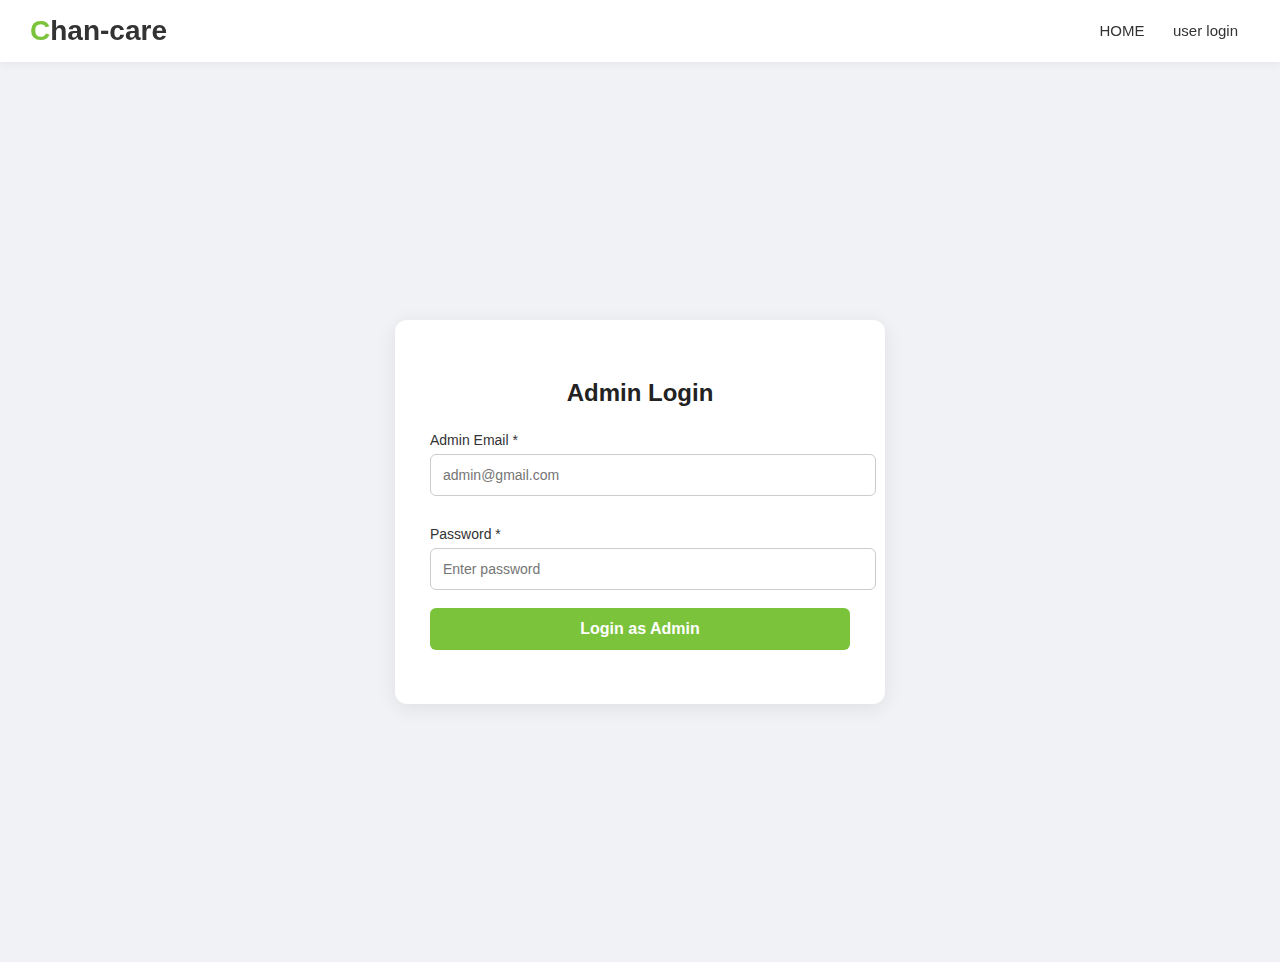
<file: admin.html>
<!DOCTYPE html>
<html lang="en">
<head>
  <meta charset="UTF-8" />
  <meta name="viewport" content="width=device-width, initial-scale=1.0"/>
  <title>Admin Login | Chan-care</title>
  <link rel="stylesheet" href="index.css" />
  <link rel="stylesheet" href="login.css" />
</head>
<body>

  <header>
    <div class="logo"><span>C</span>han-care</div>
    <nav>
      <a href="index.html">HOME</a>
      <a href="register.html">user login</a>
    </nav>
  </header>

  <main class="login-wrapper">
    <div class="form-container">
      <h2>Admin Login</h2>
      <form id="adminLoginForm">
        <label for="adminEmail">Admin Email *</label>
        <input type="email" id="adminEmail" placeholder="admin@gmail.com" required />

        <label for="adminPassword">Password *</label>
        <input type="password" id="adminPassword" placeholder="Enter password" required />

        <button type="submit">Login as Admin</button>
        <p class="message" id="adminMessage"></p>
      </form>
    </div>
  </main>

  <script>
    // Auto-create the admin if not exists
    const adminUser = {
      firstName: "Admin",
      lastName: "User",
      email: "admin@gmail.com",
      password: "admin123",
      isAdmin: true
    };

    let users = JSON.parse(localStorage.getItem("users")) || [];
    const adminExists = users.some(user => user.email === adminUser.email);
    if (!adminExists) {
      users.push(adminUser);
      localStorage.setItem("users", JSON.stringify(users));
    }

    // Handle admin login
    document.getElementById("adminLoginForm").addEventListener("submit", function (e) {
      e.preventDefault();
      const email = document.getElementById("adminEmail").value.trim();
      const password = document.getElementById("adminPassword").value.trim();
      const users = JSON.parse(localStorage.getItem("users")) || [];

      const admin = users.find(user => user.email === email && user.password === password && user.isAdmin);

      if (admin) {
        localStorage.setItem("loggedInUser", JSON.stringify(admin));
        window.location.href = "history.html";
      } else {
        document.getElementById("adminMessage").textContent = "Invalid admin credentials.";
      }
    });
  </script>

</body>
</html>
</file>
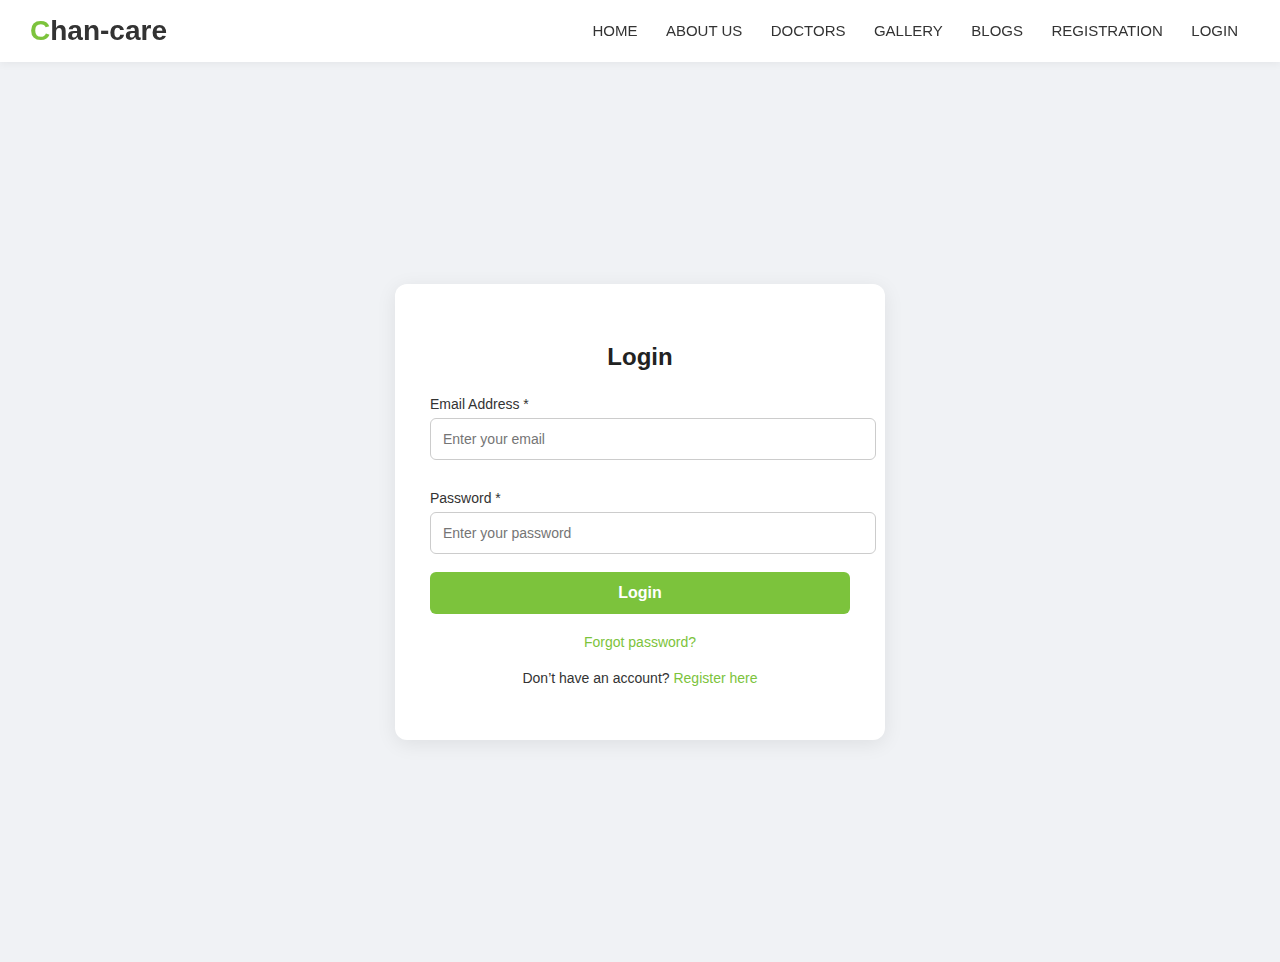
<file: login.html>
<!DOCTYPE html>
<html lang="en">
<head>
  <meta charset="UTF-8" />
  <meta name="viewport" content="width=device-width, initial-scale=1.0"/>
  <title>Chan-care | Login</title>
  <link rel="stylesheet" href="index.css">
  <link rel="stylesheet" href="login.css">
</head>
<body>

  <!-- Navbar/Header -->
  <header>
    <div class="logo"><span>C</span>han-care</div>
    <nav>
      <a href="index.html">HOME</a>
      <a href="about.html">ABOUT US</a>
      <a href="admin.html">DOCTORS</a>
      <a href="gallery.html">GALLERY</a>
      <a href="blog.html">BLOGS</a>
 
      <a href="register.html">REGISTRATION</a>
      <a href="login.html">LOGIN</a>
    </nav>
  </header>

  <!-- Page Content -->
  <main class="login-wrapper">
    <div class="form-container">
      <!-- Login Form -->
      <div id="loginSection">
        <h2>Login</h2>
        <form id="loginForm">
          <label for="email">Email Address *</label>
          <input type="email" id="email" placeholder="Enter your email" required />

          <label for="password">Password *</label>
          <input type="password" id="password" placeholder="Enter your password" required />

          <button type="submit">Login</button>
          <p class="message" id="message"></p>
        </form>

        <p class="link">
          <a href="#" id="forgotLink">Forgot password?</a>
        </p>

        <p class="link">
          Don’t have an account? <a href="register.html">Register here</a>
        </p>
      </div>

      <!-- Forgot/Reset Password Section -->
      <div id="resetSection" style="display: none;">
        <h2>Reset Password</h2>
        <form id="resetForm">
          <div id="otpArea" style="display: none;">
            <p>Your OTP is: <strong id="otpDisplay"></strong></p>

            <label for="otp">Enter OTP</label>
            <input type="text" id="otp" placeholder="123456" required />

            <label for="newPassword">New Password</label>
            <input type="password" id="newPassword" placeholder="New password" required />

            <button type="submit">Reset Password</button>
          </div>
        </form>

        <p class="link">
          <a href="login.html" id="backToLogin">Back to Login</a>
        </p>
      </div>
    </div>
  </main>

  <script src="login.js"></script>
</body>
</html>
</file>
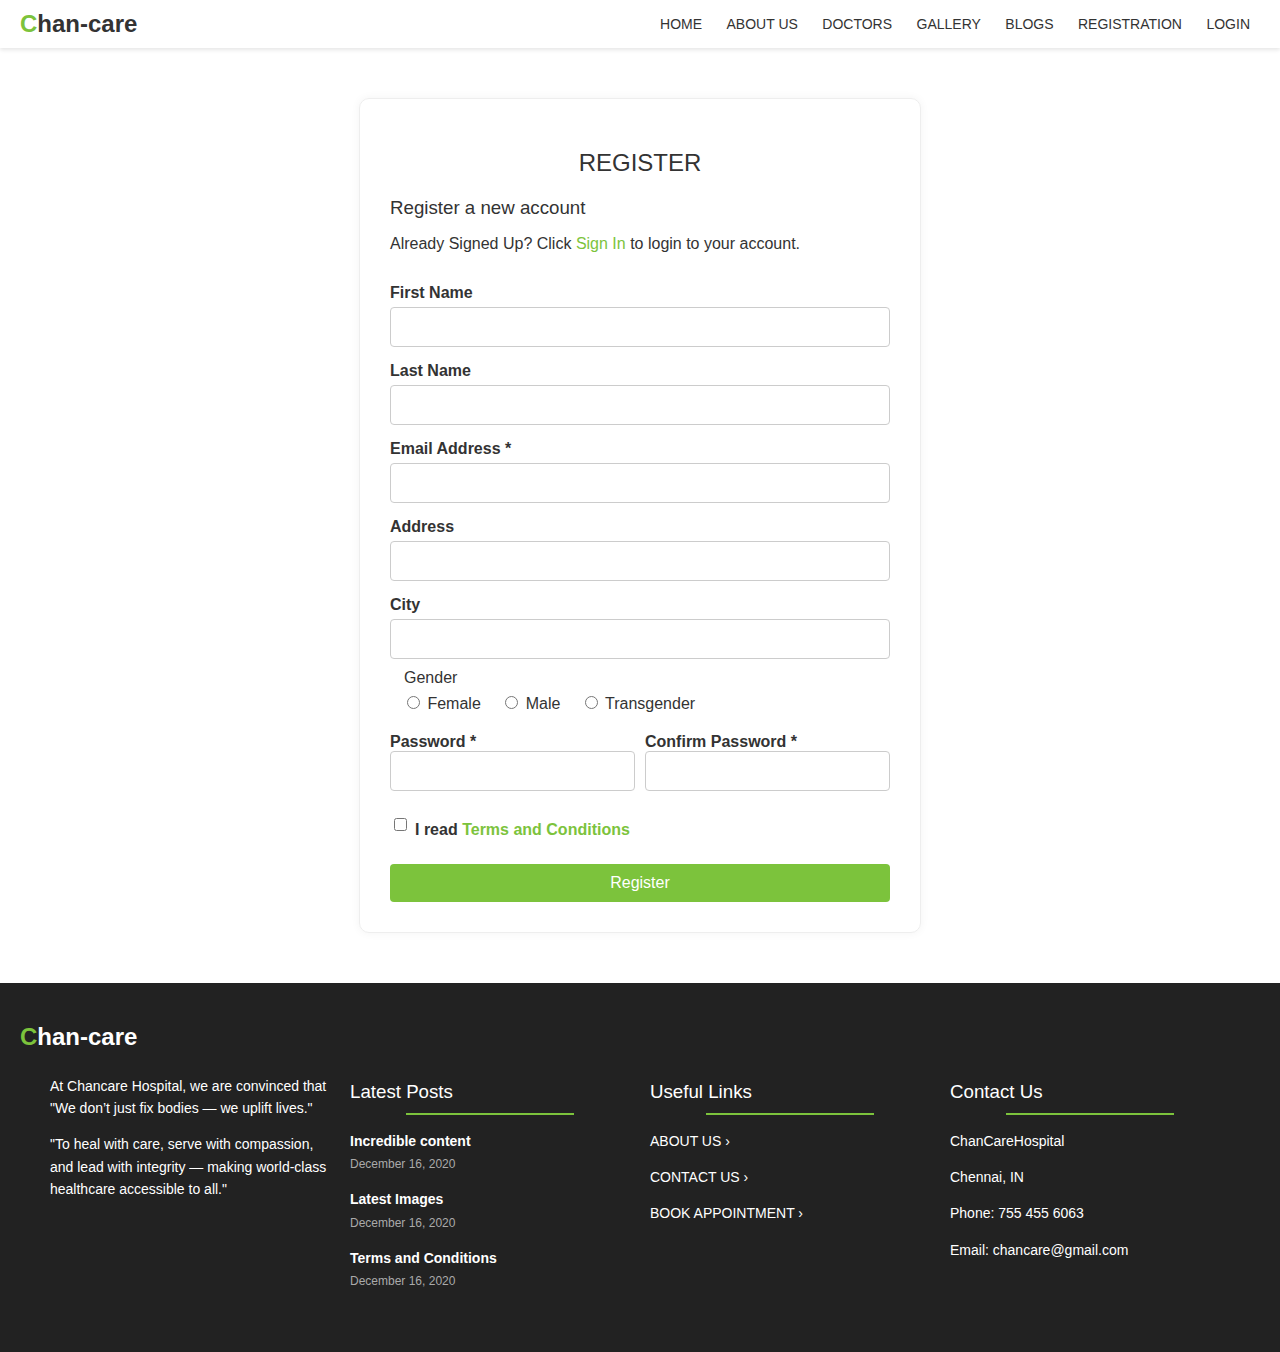
<file: register.html>
<!DOCTYPE html>
<html lang="en">
<head>
  <meta charset="UTF-8" />
  <meta name="viewport" content="width=device-width, initial-scale=1.0"/>
  <title>Register | Chan-care</title>
  <link rel="stylesheet" href="index.css">
  <link rel="stylesheet" href="register.css">
</head>
<body>
  <header>
    <div class="logo"><span>C</span>han-care</div>
    <nav>
      <a href="index.html">HOME</a>
      <a href="about.css">ABOUT US</a>
      <a href="admin.html">DOCTORS</a>
      <a href="gallery.html">GALLERY</a>
      <a href="blog.html">BLOGS</a>
      <a href="register.html">REGISTRATION</a>
      <a href="login.html">LOGIN</a>
    </nav>
  </header>

  <div class="form-container">
    <h2>REGISTER</h2>
    <h3>Register a new account</h3>
    <p>Already Signed Up? Click <a href="login.html" class="signin-link">Sign In</a> to login to your account.</p>
    
    <form id="registerForm">

      <label for="first_name">First Name</label>
      <input type="text" id="first_name" name="first_name" required />

      <label for="last_name">Last Name</label>
      <input type="text" id="last_name" name="last_name" required />

      <label for="email">Email Address *</label>
      <input type="email" id="email" name="email" required />

      <label for="address">Address</label>
      <input type="text" id="address" name="address" required />

      <label for="city">City</label>
      <input type="text" id="city" name="city" required />

      <fieldset class="gender-group">
        <legend>Gender</legend>
        <label><input type="radio" name="gender" value="Female" required /> Female</label>
        <label><input type="radio" name="gender" value="Male" /> Male</label>
        <label><input type="radio" name="gender" value="Transgender" /> Transgender</label>
      </fieldset>
      
      <div class="password-group">
        <div>
          <label for="password">Password *</label>
          <input type="password" id="password" name="password" required />
        </div>
        <div>
          <label for="confirmPassword">Confirm Password *</label>
          <input type="password" id="confirmPassword" name="confirmPassword" required />
        </div>
      </div>

      <div class="checkbox">
        <input type="checkbox" id="terms" required />
        <label for="terms">I read <a href="terms.html" class="terms">Terms and Conditions</a></label>
      </div>

      <button type="submit">Register</button>
    </form>
  </div>

  <footer>
    <div class="logo"><span>C</span>han-care</div>
    <div class="footer-container">
      <div class="footer-box">
        <p>
          At Chancare Hospital, we are convinced that "We don’t just fix bodies — we uplift lives."
        </p>
        <p>
          "To heal with care, serve with compassion, and lead with integrity — making world-class healthcare accessible to all."
        </p>
      </div>

      <div class="footer-box">
        <h3>Latest Posts</h3>
        <hr />
        <p><strong>Incredible content</strong><br><span>December 16, 2020</span></p>
        <p><strong>Latest Images</strong><br><span>December 16, 2020</span></p>
        <p><strong>Terms and Conditions</strong><br><span>December 16, 2020</span></p>
      </div>

      <div class="footer-box">
        <h3>Useful Links</h3>
        <hr />
        <p>ABOUT US &#8250;</p>
        <p>CONTACT US &#8250;</p>
        <p>BOOK APPOINTMENT &#8250;</p>
      </div>

      <div class="footer-box">
        <h3>Contact Us</h3>
        <hr />
        <p>ChanCareHospital</p>
        <p>Chennai, IN</p>
        <p>Phone: 755 455 6063</p>
        <p>Email: chancare@gmail.com</p>
      </div>
    </div>
  </footer>

  <!-- External JS -->
  <script src="register.js"></script>
  
</body>
</html>
</file>
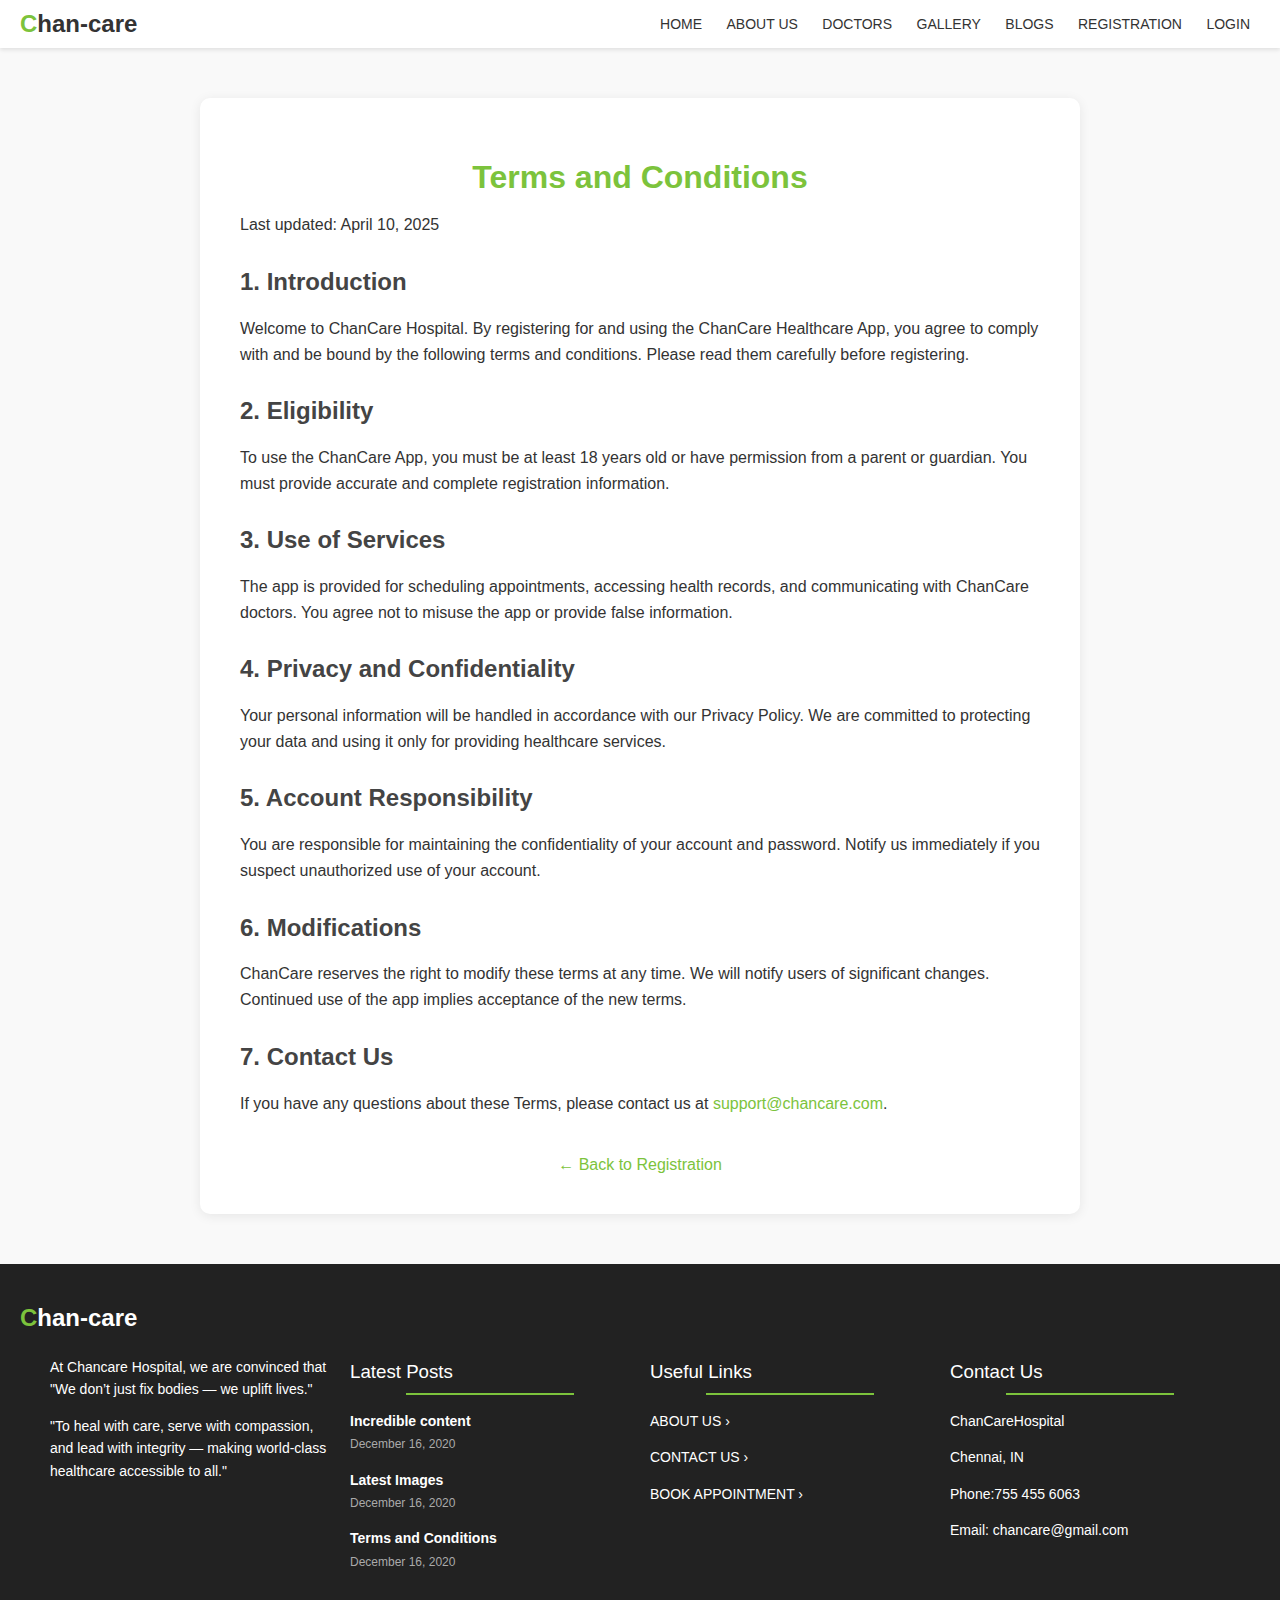
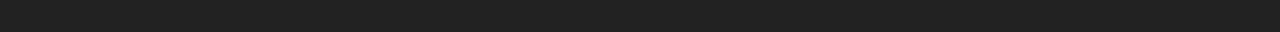
<file: terms.html>
<!DOCTYPE html>
<html lang="en">
<head>
  <meta charset="UTF-8" />
  <meta name="viewport" content="width=device-width, initial-scale=1.0"/>
  <title>Unity Page</title>
  <link rel="stylesheet" href="index.css">
</head>
<body>
  <header>
    <div class="logo"><span>C</span>han-care</div>
    <nav>
      <a href="index.html">HOME</a>
      <a href="about.html">ABOUT US</a>
      <a href="admin.html">DOCTORS</a>
      <a href="gallery.html">GALLERY</a>
      <a href="blog.html">BLOGS</a>
  
      <a href="register.html">REGISTRATION</a>
      <a href="login.html">LOGIN</a>
     
    </nav>
  </header>
  <link rel="stylesheet" href="terms.css" />
</head>
<body>
  <div class="terms-container">
    <h1>Terms and Conditions</h1>
    <p>Last updated: April 10, 2025</p>

    <section>
      <h2>1. Introduction</h2>
      <p>
        Welcome to ChanCare Hospital. By registering for and using the ChanCare Healthcare App, you agree to comply with and be bound by the following terms and conditions. Please read them carefully before registering.
      </p>
    </section>

    <section>
      <h2>2. Eligibility</h2>
      <p>
        To use the ChanCare App, you must be at least 18 years old or have permission from a parent or guardian. You must provide accurate and complete registration information.
      </p>
    </section>

    <section>
      <h2>3. Use of Services</h2>
      <p>
        The app is provided for scheduling appointments, accessing health records, and communicating with ChanCare doctors. You agree not to misuse the app or provide false information.
      </p>
    </section>

    <section>
      <h2>4. Privacy and Confidentiality</h2>
      <p>
        Your personal information will be handled in accordance with our Privacy Policy. We are committed to protecting your data and using it only for providing healthcare services.
      </p>
    </section>

    <section>
      <h2>5. Account Responsibility</h2>
      <p>
        You are responsible for maintaining the confidentiality of your account and password. Notify us immediately if you suspect unauthorized use of your account.
      </p>
    </section>

    <section>
      <h2>6. Modifications</h2>
      <p>
        ChanCare reserves the right to modify these terms at any time. We will notify users of significant changes. Continued use of the app implies acceptance of the new terms.
      </p>
    </section>

    <section>
      <h2>7. Contact Us</h2>
      <p>
        If you have any questions about these Terms, please contact us at <a href="mailto:support@chancare.com">support@chancare.com</a>.
      </p>
    </section>

    <div class="back-link">
      <a href="register.html">&larr; Back to Registration</a>
    </div>
  </div>



  <footer>
    <div class="logo"><span>C</span>han-care</div>
    <div class="footer-container">
      <div class="footer-box">
        <p>
          At Chancare Hospital, we are convinced that "We don’t just fix bodies — we uplift lives."
        </p>
        <p>
            "To heal with care, serve with compassion, and lead with integrity — making world-class healthcare accessible to all."
        </p>
      </div>
  
      <div class="footer-box">
        <h3>Latest Posts</h3>
        <hr />
        <p><strong>Incredible content</strong><br><span>December 16, 2020</span></p>
        <p><strong>Latest Images</strong><br><span>December 16, 2020</span></p>
        <p><strong>Terms and Conditions</strong><br><span>December 16, 2020</span></p>
      </div>
  
      <div class="footer-box">
        <h3>Useful Links</h3>
        <hr />
        <p>ABOUT US &#8250;</p>
        <p>CONTACT US &#8250;</p>
        <p>BOOK APPOINTMENT &#8250;</p>
      </div>
  
      <div class="footer-box">
        <h3>Contact Us</h3>
        <hr />
        <p>ChanCareHospital</p>
        <p>Chennai, IN</p>
        <p>Phone:755 455 6063</p>
        <p>Email: chancare@gmail.com</p>
      </div>
    </div>
  </footer>
  
</body>
</html>
</file>
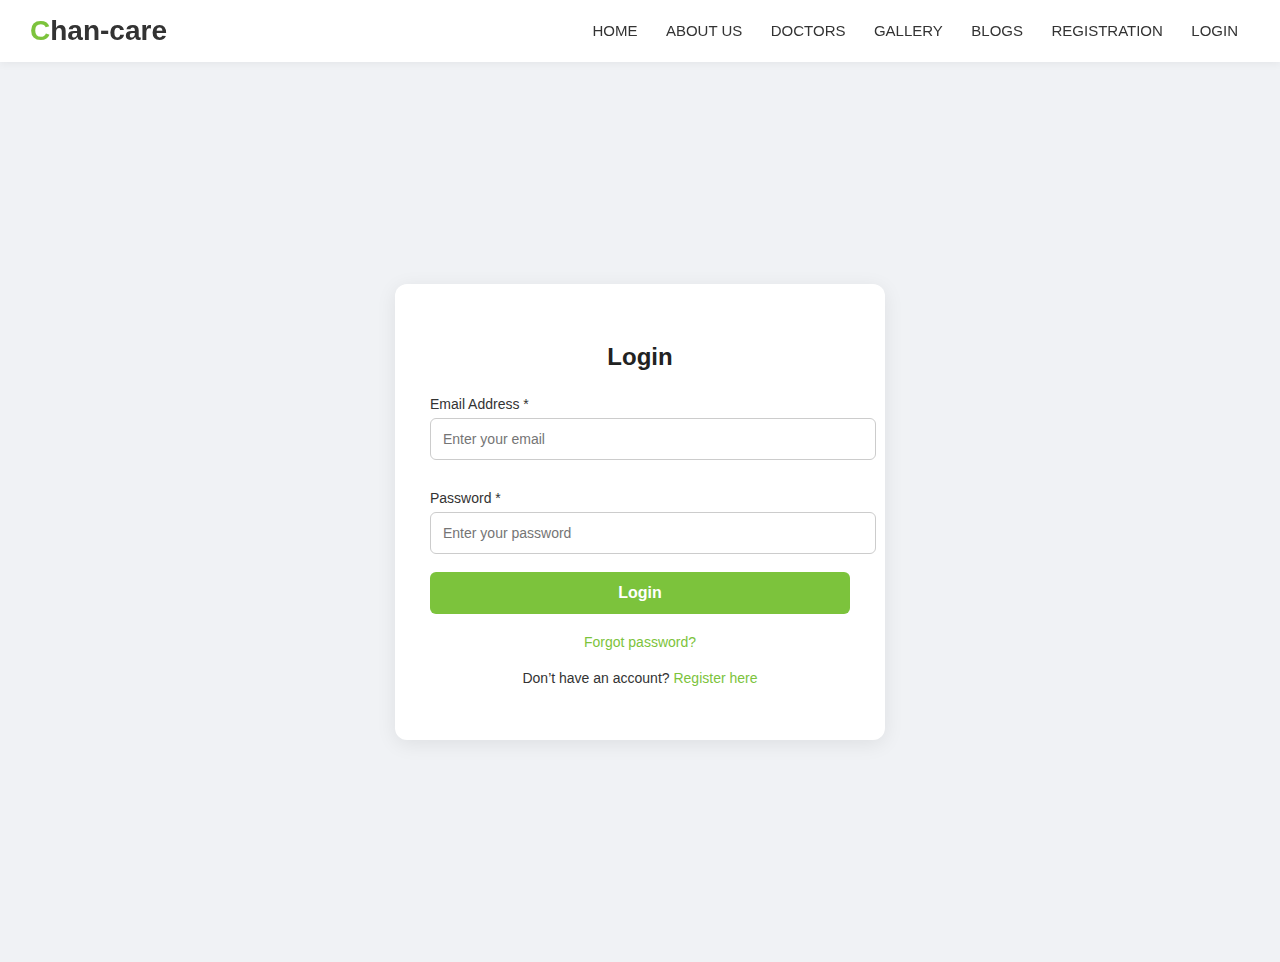
<file: updateuser.html>
<!DOCTYPE html>
<html lang="en">
<head>
  <meta charset="UTF-8" />
  <meta name="viewport" content="width=device-width, initial-scale=1.0"/>
  <title>User | Edit Profile</title>
  <link rel="stylesheet" href="profile.css" />
</head>
<body>
  <div class="wrapper">

    <!-- Sidebar -->
    <aside class="sidebar">
      <h2>Chan-care</h2>
      <ul>
        <li><a href="updateuser.html">profile update</a></li>
        <li><a href="appointment.html">Book Appointment</a></li>
        <li><a href="history.html">Appointment History</a></li>
        <li><a href="history.html">Medical History</a></li>
      </ul>
    </aside>

    <!-- Main Content -->
    <main class="content">
      <header class="top-bar">
        <div id="user-email">User</div>
      </header>

      <!-- Profile Card -->
      <div class="profile-box">
        <h3>User's Profile</h3>
        <p><strong>Profile Reg. Date:</strong> <span id="regDate">2024-01-26</span></p>
        <p><strong>Profile Last Update:</strong> <span id="updateDate">2024-01-26</span></p>
        
        <form id="profileForm">
            <label>User Name</label>
            <input type="text" id="userName" disabled />
          
            <label>Address</label>
            <textarea id="address" disabled></textarea>
          
            <label>City</label>
            <input type="text" id="city" disabled />
          
            <label>Gender</label>
            <input type="text" id="gender" disabled />
          
            <label>User Email</label>
            <input type="email" id="email" disabled />
          </form>
          
          <div class="buttons">
            <button type="button" id="editBtn">Edit</button>
            <button type="submit" id="saveBtn" style="display:none;">Save</button>
          </div>
        </form>
      </div>
    </main>
  </div>

  <!-- ✅ Link to your JS file at the end -->
  <script src="profile.js"></script>
</body>
</html>
</file>
<file: index.css>
body {
    margin: 0;
    font-family: Arial, sans-serif;
  }
  
  header {
    background: white;
    padding: 10px 20px;
    display: flex;
    justify-content: space-between;
    align-items: center;
    box-shadow: 0 2px 4px rgba(0,0,0,0.1);
  }
  
  .logo {
    font-size: 24px;
    font-weight: bold;
  }
  
  .logo span {
    color: #7cc33c;
  }
  
  nav a {
    margin: 0 10px;
    text-decoration: none;
    color: #333;
    font-size: 14px;
  }
  
  .carousel {
    position: relative;
    width: 100%;
    height: 100vh; /* Increased from 80vh to 100vh */
    background: url('images/1.jpg') no-repeat center center/cover;
    
  
    border-radius: 0 0 20px 20px;
    border-bottom: 4px solid #7cc33c;
  }
  
  .carousel .arrow {
    position: absolute;
    top: 50%;
    font-size: 30px;
    color: white;
    cursor: pointer;
    transform: translateY(-50%);
    user-select: none;
  }
  
  .carousel .left {
    left: 20px;
  }
  
  .carousel .right {
    right: 20px;
  }
  footer {
    background-color: #222;
    color: #fff;
    padding: 40px 20px;
  }
  
  .footer-container {
    display: flex;
    flex-wrap: wrap;
    justify-content: space-between;
    max-width: 1200px;
    margin: auto;
  }
  
  .footer-box {
    flex: 1 1 200px;
    margin: 10px;
  }
  
  .footer-box h3 {
    margin-bottom: 10px;
    color: #fff;
    font-weight: normal;
  }
  
  .footer-box hr {
    width: 60%;
    height: 2px;
    background-color: #7cc33c;
    border: none;
    margin-bottom: 15px;
  }
  
  .footer-box p {
    font-size: 14px;
    line-height: 1.6;
    margin-bottom: 10px;
  }
  
  .footer-box span {
    color: #aaa;
    font-size: 12px;
  }
  
  .footer-logo {
    width: 100px;
    margin-bottom: 15px;
  }
</file>
<file: register.css>
body {
    font-family: Arial, sans-serif;
    background-color: #fff;
    margin: 0;
    padding: 0;
    color: #333;
  }
  
  .form-container {
    max-width: 500px;
    margin: 50px auto;
    padding: 30px;
    border: 1px solid #eee;
    border-radius: 10px;
    box-shadow: 0 0 10px rgba(0,0,0,0.05);
  }
  
  h2 {
    text-align: center;
    font-weight: 500;
    margin-bottom: 10px;
  }
  
  h3 {
    margin-top: 20px;
    margin-bottom: 10px;
    font-weight: normal;
  }
  
  a.signin-link,
  a.terms {
    color: #7cc33c;
    text-decoration: none;
  }
  
  form {
    display: flex;
    flex-direction: column;
  }
  
  label {
    margin-top: 15px;
    margin-bottom: 5px;
    font-weight: bold;
  }
  
  input[type="text"],
  input[type="email"],
  input[type="password"] {
    padding: 10px;
    font-size: 16px;
    width: 100%;
    box-sizing: border-box;
    border: 1px solid #ccc;
    border-radius: 4px;
  }
  
  .password-group {
    display: flex;
    justify-content: space-between;
    gap: 10px;
  }
  
  .password-group div {
    flex: 1;
  }
  
  .checkbox {
    margin-top: 15px;
    display: flex;
    align-items: center;
    gap: 5px;
  }
  
  button {
    margin-top: 20px;
    padding: 10px;
    background-color: #7cc33c;
    border: none;
    color: white;
    font-size: 16px;
    border-radius: 4px;
    cursor: pointer;
    transition: background 0.3s;
  }
  
  button:hover {
    background-color: #6ab027;
  }
  .gender-group {
    margin: 10px 0;
    border: none;
  }
  
  .gender-group label {
    margin-right: 15px;
    font-weight: normal;
  }
</file>
<file: terms.css>
body {
    font-family: 'Segoe UI', Tahoma, Geneva, Verdana, sans-serif;
    margin: 0;
    padding: 0;
    background-color: #f9f9f9;
    color: #333;
  }
  
  .terms-container {
    max-width: 800px;
    margin: 50px auto;
    padding: 40px;
    background-color: #fff;
    border-radius: 10px;
    box-shadow: 0 2px 12px rgba(0, 0, 0, 0.08);
  }
  
  h1 {
    color: #7cc33c;
    text-align: center;
    margin-bottom: 10px;
  }
  
  h2 {
    color: #444;
    margin-top: 30px;
  }
  
  p {
    line-height: 1.6;
  }
  
  a {
    color: #7cc33c;
    text-decoration: none;
  }
  
  a:hover {
    text-decoration: underline;
  }
  
  .back-link {
    margin-top: 40px;
    text-align: center;
  }
</file>
<file: login.css>
/* Reset basics */
body {
    margin: 0;
    font-family: 'Segoe UI', Tahoma, Geneva, Verdana, sans-serif;
    background-color: #f0f2f5;
    color: #333;
  }
  
  /* Header/Nav styles */
  header {
    background: #ffffff;
    padding: 15px 30px;
    display: flex;
    justify-content: space-between;
    align-items: center;
    box-shadow: 0 2px 8px rgba(0, 0, 0, 0.05);
    position: sticky;
    top: 0;
    z-index: 1000;
  }
  
  .logo {
    font-size: 28px;
    font-weight: 600;
    color: #333;
  }
  
  .logo span {
    color: #7cc33c;
  }
  
  nav a {
    margin: 0 12px;
    text-decoration: none;
    color: #333;
    font-size: 15px;
    font-weight: 500;
    transition: color 0.3s ease;
  }
  
  nav a:hover {
    color: #7cc33c;
  }
  
  /* Login wrapper centers the form */
  .login-wrapper {
    min-height: calc(100vh - 80px);
    display: flex;
    justify-content: center;
    align-items: center;
    padding: 40px 20px;
    background-color: #f0f2f5;
  }
  
  /* Form styling */
  .form-container {
    background-color: #ffffff;
    padding: 40px 35px;
    border-radius: 12px;
    box-shadow: 0 4px 20px rgba(0, 0, 0, 0.08);
    width: 100%;
    max-width: 420px;
    animation: fadeIn 0.5s ease-in-out;
  }
  
  @keyframes fadeIn {
    from { opacity: 0; transform: translateY(10px); }
    to { opacity: 1; transform: translateY(0); }
  }
  
  h2 {
    text-align: center;
    margin-bottom: 25px;
    color: #222;
  }
  
  label {
    display: block;
    margin: 12px 0 6px;
    font-size: 14px;
    font-weight: 500;
  }
  
  input {
    width: 100%;
    padding: 12px;
    margin-bottom: 18px;
    border: 1px solid #ccc;
    border-radius: 6px;
    font-size: 14px;
    transition: border 0.3s;
  }
  
  input:focus {
    outline: none;
    border-color: #7cc33c;
    box-shadow: 0 0 0 2px rgba(124, 195, 60, 0.2);
  }
  
  button {
    width: 100%;
    background-color: #7cc33c;
    color: white;
    padding: 12px;
    border: none;
    border-radius: 6px;
    font-size: 16px;
    font-weight: 600;
    cursor: pointer;
    transition: background-color 0.3s ease;
  }
  
  button:hover {
    background-color: #6aad32;
  }
  
  .message {
    color: red;
    text-align: center;
    font-size: 14px;
    margin-top: 10px;
  }
  
  .link {
    text-align: center;
    margin-top: 20px;
    font-size: 14px;
  }
  
  .link a {
    color: #7cc33c;
    text-decoration: none;
    font-weight: 500;
    transition: color 0.3s;
  }
  
  .link a:hover {
    text-decoration: underline;
    color: #5d9f28;
  }
  
  /* Additional reset section styling */
  #resetSection {
    display: none;
  }
  
  #resetSection p {
    font-size: 14px;
    text-align: center;
    margin-bottom: 15px;
  }
</file>
<file: profile.css>
/* Reset some defaults */
* {
    margin: 0;
    padding: 0;
    box-sizing: border-box;
    font-family: 'Segoe UI', Tahoma, Geneva, Verdana, sans-serif;
  }
  
  body {
    background-color: #f5f7fa;
    display: flex;
    min-height: 100vh;
  }
  
  .wrapper {
    display: flex;
    width: 100%;
  }
  
  /* Sidebar */
  .sidebar {
    width: 220px;
    background-color: #003366;
    color: white;
    padding: 20px;
    height: 100vh;
    position: fixed;
    top: 0;
    left: 0;
  }
  
  .sidebar h2 {
    text-align: center;
    margin-bottom: 30px;
    font-size: 24px;
    color: #00d9ff;
  }
  
  .sidebar ul {
    list-style: none;
    padding: 0;
  }
  
  .sidebar ul li {
    margin-bottom: 15px;
  }
  
  .sidebar ul li a {
    color: white;
    text-decoration: none;
    font-size: 16px;
    transition: 0.3s;
    display: block;
    padding: 8px 12px;
    border-radius: 6px;
  }
  
  .sidebar ul li a:hover {
    background-color: #005fa3;
  }
  
  /* Main Content */
  .content {
    margin-left: 220px;
    padding: 30px;
    flex: 1;
  }
  
  /* Top bar */
  .top-bar {
    display: flex;
    justify-content: flex-end;
    padding: 10px 0;
    font-size: 16px;
    color: #333;
  }
  
  /* Profile Box */
  .profile-box {
    background: #ffffff;
    padding: 30px;
    border-radius: 12px;
    box-shadow: 0 0 10px rgba(0, 0, 0, 0.1);
  }
  
  .profile-box h3 {
    font-size: 22px;
    margin-bottom: 15px;
    color: #003366;
  }
  
  .profile-box p {
    margin: 10px 0;
    font-size: 14px;
    color: #555;
  }
  
  /* Form Fields */
  .profile-box form {
    margin-top: 15px;
  }
  
  .profile-box label {
    display: block;
    margin-top: 15px;
    font-weight: bold;
    color: #333;
  }
  
  .profile-box input,
  .profile-box textarea {
    width: 100%;
    padding: 10px;
    margin-top: 6px;
    border: 1px solid #ccc;
    border-radius: 8px;
    font-size: 14px;
    background-color: #f9f9f9;
  }
  
  .profile-box input:disabled,
  .profile-box textarea:disabled {
    background-color: #e9ecef;
  }
  
  /* Buttons */
  .buttons {
    margin-top: 20px;
  }
  
  #editBtn,
  #saveBtn {
    padding: 10px 20px;
    font-size: 14px;
    margin-right: 10px;
    border: none;
    border-radius: 6px;
    cursor: pointer;
    transition: 0.3s;
  }
  
  #editBtn {
    background-color: #007bff;
    color: white;
  }
  
  #editBtn:hover {
    background-color: #0056b3;
  }
  
  #saveBtn {
    background-color: #28a745;
    color: white;
  }
  
  #saveBtn:hover {
    background-color: #1e7e34;
  }
</file>
